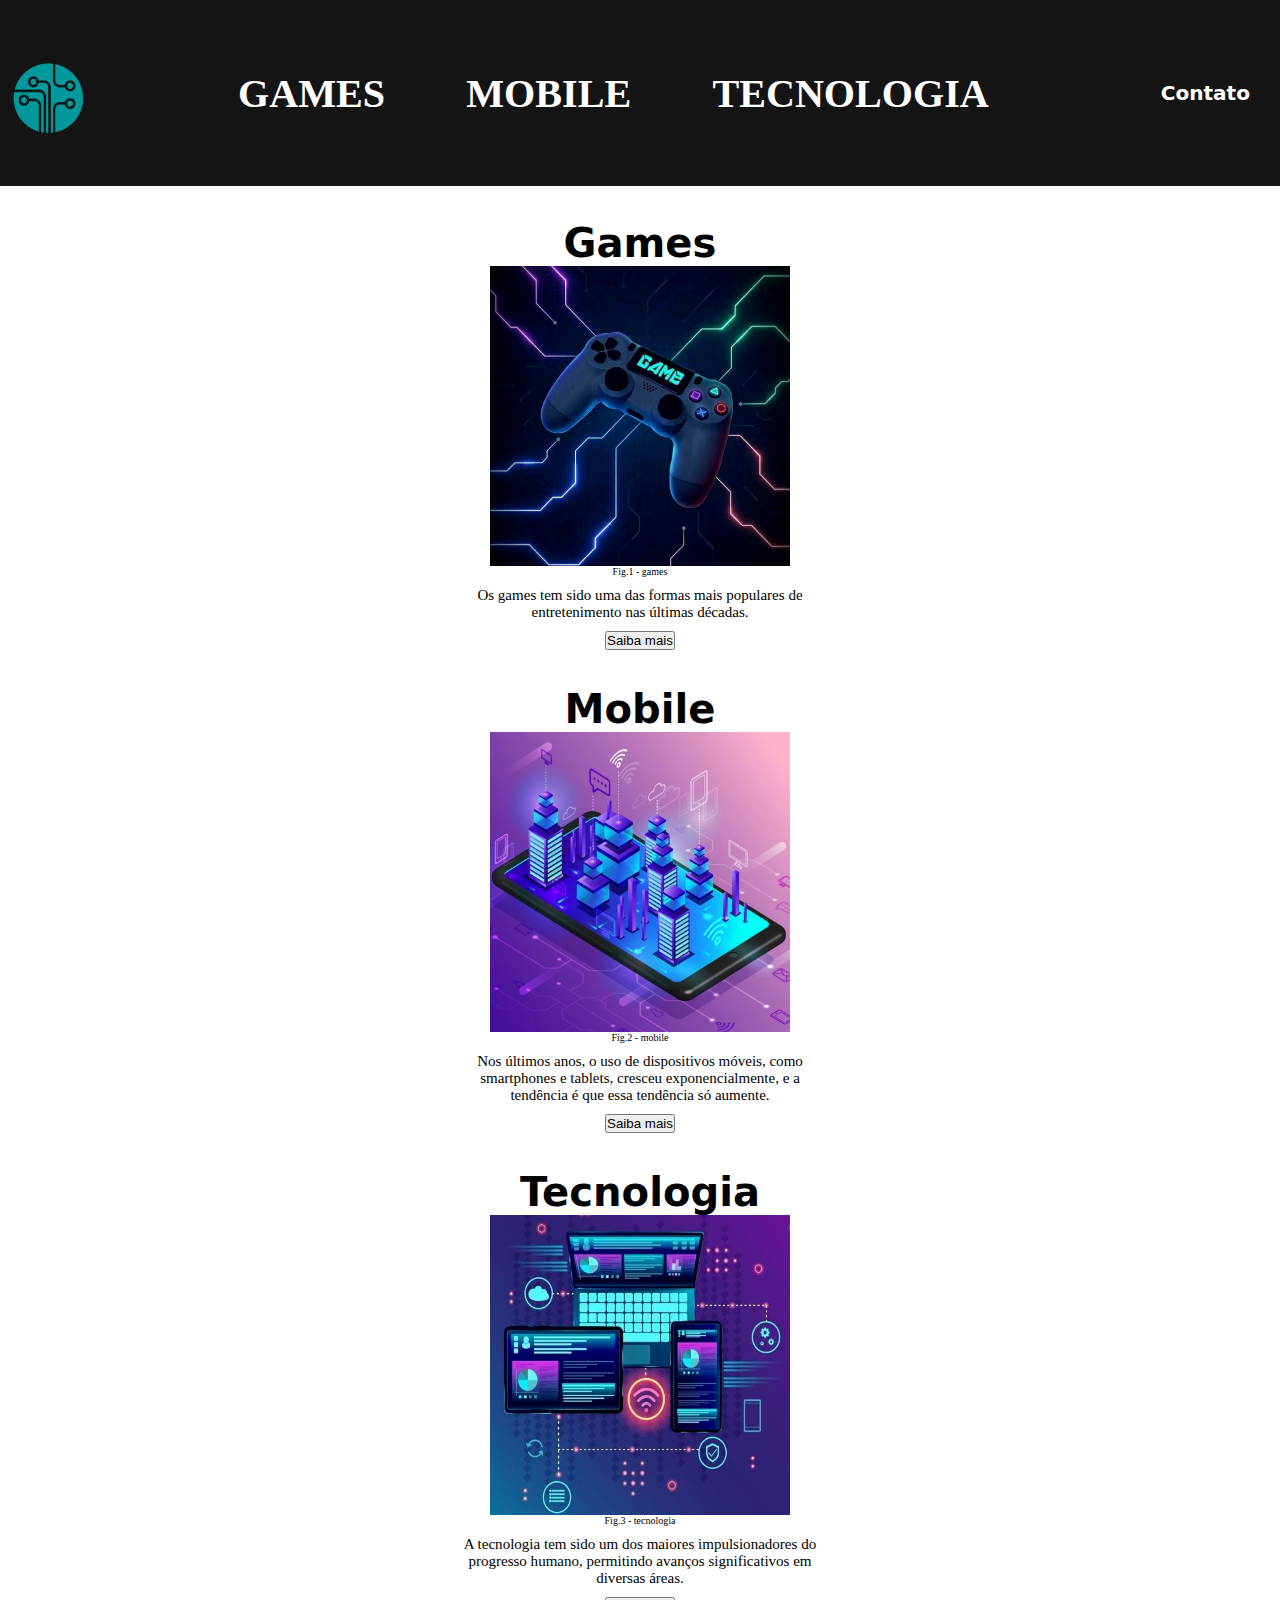
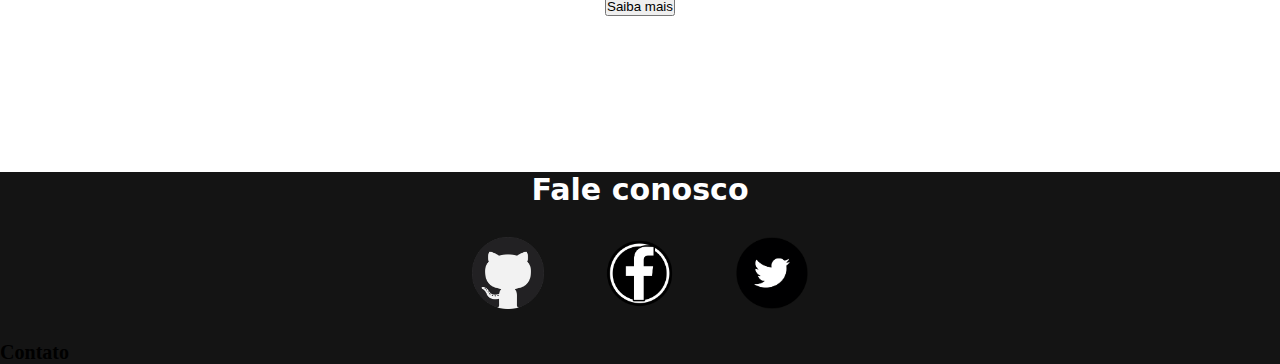
<file: index.html>
<!DOCTYPE html>
<html lang="pt-br">
<head>
    <meta charset="UTF-8">
    <meta http-equiv="X-UA-Compatible" content="IE=edge">
    <meta name="viewport" content="width=device-width, initial-scale=1.0">
    <link rel="stylesheet" href="./css/estilo-home.css">
    <title>HOME</title>
</head>
<body>
        <header class="cabecalho">
            <img src="./img/nova-logo.png" alt="Logo">            
            <nav>                
                   <a href="./pages/games.html">GAMES</a>
                   <a href="./pages/mobile.html">MOBILE</a>
                   <a href="./pages/tecnologia.html">TECNOLOGIA</a>
                   
            </nav>
            <a href="#rodape">Contato</a>
        </header>
        <section class="conteudo">
        <div>
                <h2>Games</h2>
               <figure>
                 <a href="./pages/games.html">  <img src="./img/games-home.png" alt="Games"></a> 
                    <figcaption>Fig.1 - games</figcaption>
                </figure>
                <nav>
                    <p>
                    Os games tem sido uma das formas mais populares de entretenimento nas últimas décadas.
                    </p>
                    <button><a href="./pages/games.html">Saiba mais</a></button>
                </nav>
             </div>
             <div>
                <h2>Mobile</h2>
                <figure>
                 <a href="./pages/mobile.html">  <img src="./img/mobile-home.png" alt="Mobile"></a> 
                    <figcaption>Fig.2 - mobile</figcaption>
                </figure>
                <nav>
                    <p>
                        Nos últimos anos, o uso de dispositivos móveis, como smartphones e tablets, cresceu exponencialmente, e a tendência é que essa tendência só aumente.
                    </p>
                    <button><a href="./pages/mobile.html">Saiba mais</a></button>
                </nav>
            </div>
            <div> 
                <h2>Tecnologia</h2>
                <figure>
                  <a href="./pages/tecnologia.html">  <img src="./img/tecnologia-home.png" alt="Tecnologia"></a>
                    <figcaption>Fig.3 - tecnologia</figcaption>
                </figure>
                <nav>
                    <p>
                        A tecnologia tem sido um dos maiores impulsionadores do progresso humano, permitindo avanços significativos em diversas áreas.
                    </p>
                    <button><a href="./pages/tecnologia.html">Saiba mais</a></button>
                </nav>
            </div>
        </section>  
    <footer class="rodape"> 
        <h2 id="rodape">Fale conosco</h2>
        <nav>
            <a href="#"><img src="./img/github.png" alt="GitHub"></a>
            <a href="#"><img src="./img/facebook-icon.png" alt="Facebook"></a>
            <a href="#"><img src="./img/twitter-icon.png" alt="Twitter"></a>
        </nav> 
        <h1>Contato</h1>
    </footer>
</body>
</html>
</file>
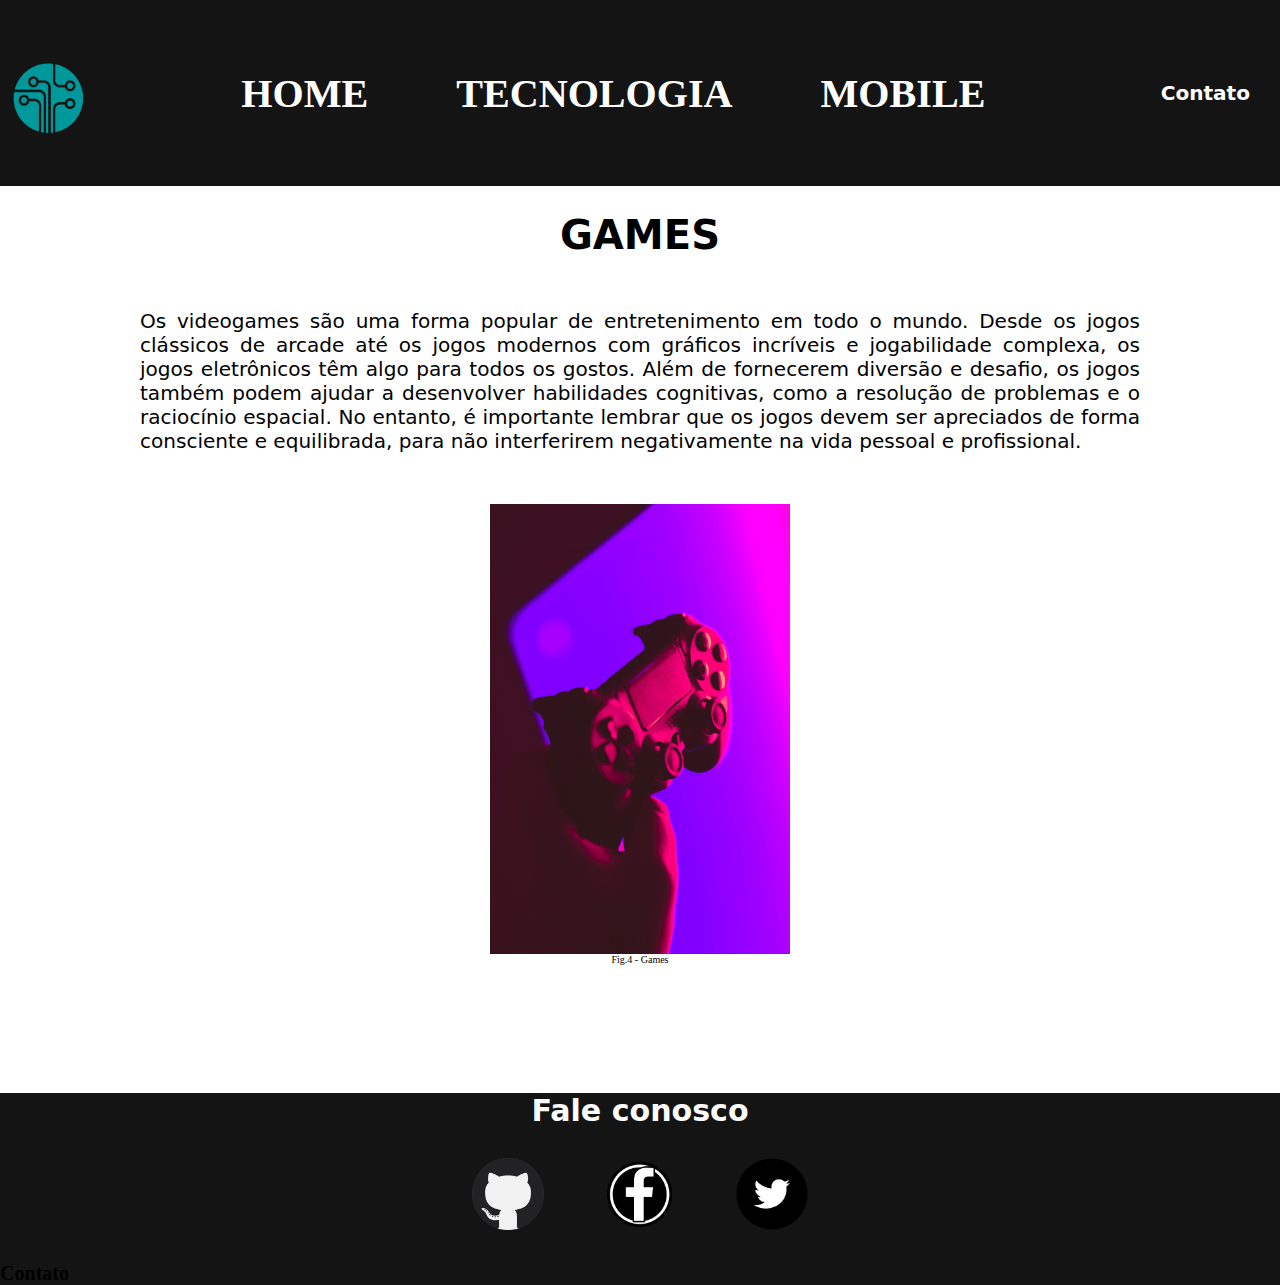
<file: pages/games.html>
<!DOCTYPE html>
<html lang="pt-br">
<head>
    <meta charset="UTF-8">
    <meta http-equiv="X-UA-Compatible" content="IE=edge">
    <meta name="viewport" content="width=device-width, initial-scale=1.0">
    <title>Games</title>
    <link rel="stylesheet" href="../css/estilo-pages.css">
</head>
<body>
    <header class="cabecalho">
        <img src="../img/nova-logo.png" alt="Logo">
        <nav>
            <a href="../index.html">HOME</a>
            <a href="./tecnologia.html">TECNOLOGIA</a>
            <a href="./mobile.html">MOBILE</a>
        </nav>
        <a href="#rodape">Contato</a>
    </header>
    <section class="conteudo">
       <div> 
           <h2>GAMES</h2>
           <p>Os videogames são uma forma popular de entretenimento em todo o mundo. Desde os jogos clássicos de arcade até os jogos modernos com gráficos incríveis e jogabilidade complexa, os jogos eletrônicos têm algo para todos os gostos. Além de fornecerem diversão e desafio, os jogos também podem ajudar a desenvolver habilidades cognitivas, como a resolução de problemas e o raciocínio espacial. No entanto, é importante lembrar que os jogos devem ser apreciados de forma consciente e equilibrada, para não interferirem negativamente na vida pessoal e profissional.
           </p>
           <figure>
               <img src="../img/games.jpg" alt="Games">
               <figcaption>Fig.4 - Games</figcaption>
           </figure>
       </div>
    </section>
       <footer class="rodape"> 
        <h2 id="rodape">Fale conosco</h2>
        <nav>
            <a href="#"><img src="../img/github.png" alt="GitHub"></a>
            <a href="#"><img src="../img/facebook-icon.png" alt="Facebook"></a>
            <a href="#"><img src="../img/twitter-icon.png" alt="Twitter"></a>
        </nav> 
        <h1>Contato</h1>
    </footer>   
</body>
</html>
</file>
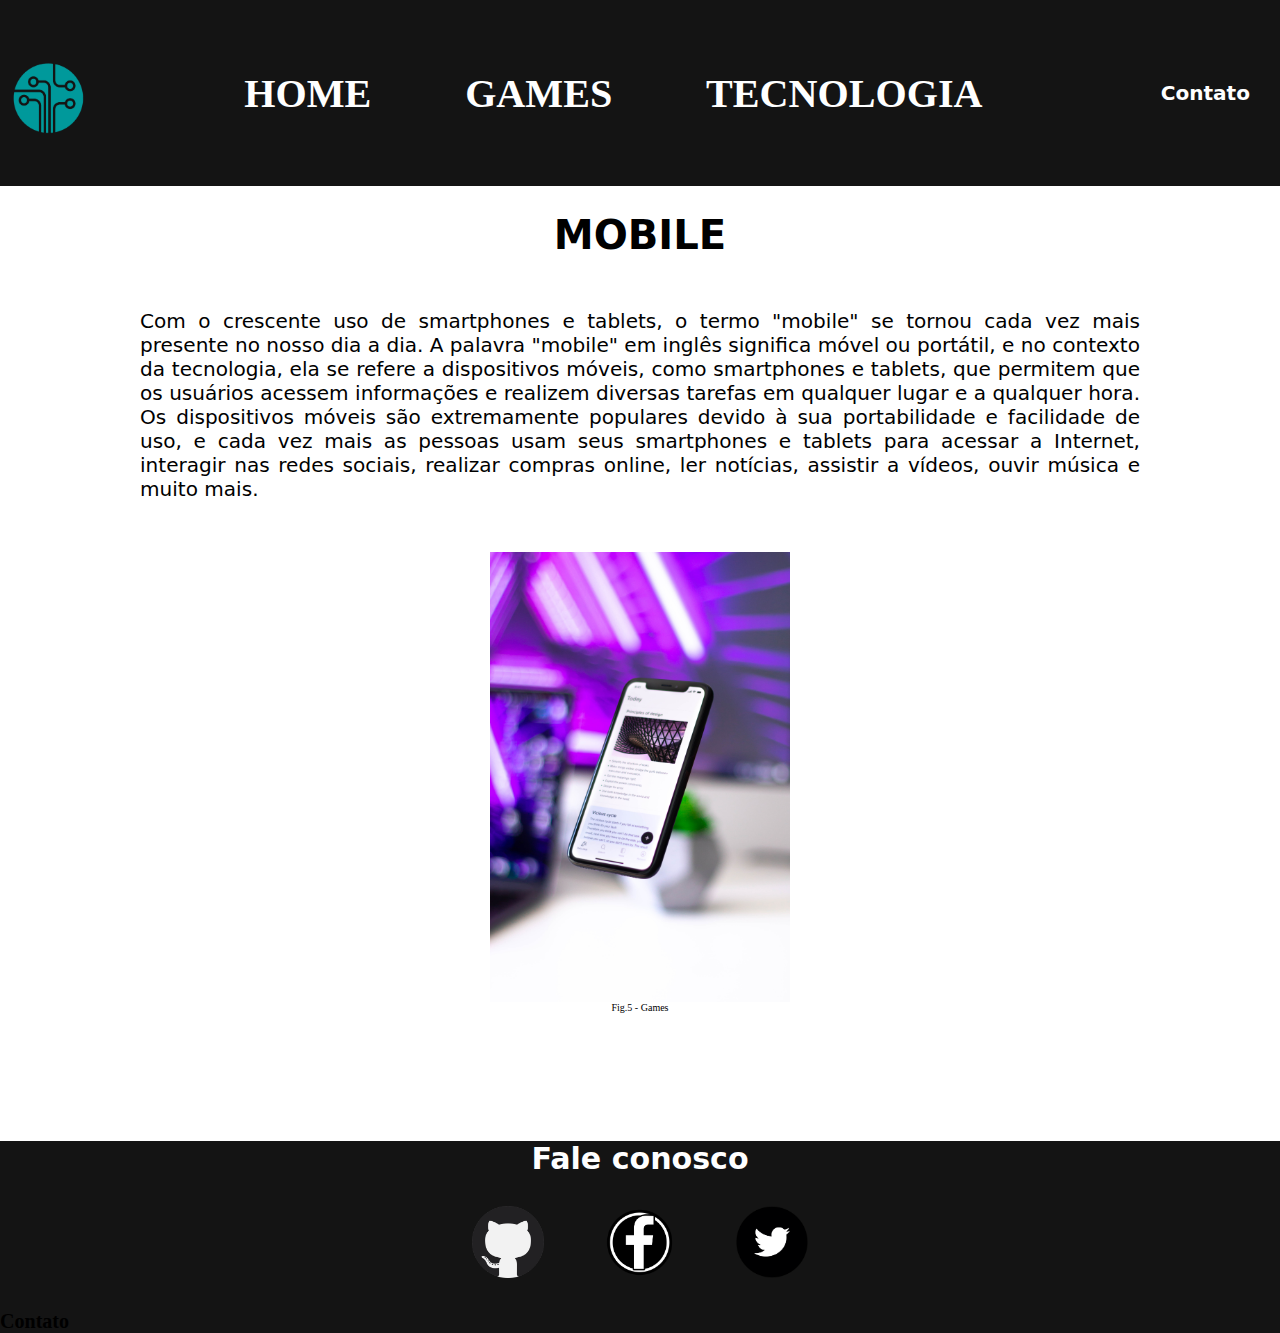
<file: pages/mobile.html>
<!DOCTYPE html>
<html lang="pt-br">
<head>
    <meta charset="UTF-8">
    <meta http-equiv="X-UA-Compatible" content="IE=edge">
    <meta name="viewport" content="width=device-width, initial-scale=1.0">
    <title>Mobile</title>
    <link rel="stylesheet" href="../css/estilo-pages.css">
</head>
<body>
    <header class="cabecalho">
        <img src="../img/nova-logo.png" alt="Logo do site">
        <nav>
            <a href="../index.html">HOME</a>
            <a href="./games.html">GAMES</a>
            <a href="./tecnologia.html">TECNOLOGIA</a>
        </nav>
        <a href="#rodape">Contato</a>
    </header>
    <section class="conteudo">
        <div>
            <h2>MOBILE</h2>
            <p>Com o crescente uso de smartphones e tablets, o termo "mobile" se tornou cada vez mais presente no nosso dia a dia. A palavra "mobile" em inglês significa móvel ou portátil, e no contexto da tecnologia, ela se refere a dispositivos móveis, como smartphones e tablets, que permitem que os usuários acessem informações e realizem diversas tarefas em qualquer lugar e a qualquer hora. Os dispositivos móveis são extremamente populares devido à sua portabilidade e facilidade de uso, e cada vez mais as pessoas usam seus smartphones e tablets para acessar a Internet, interagir nas redes sociais, realizar compras online, ler notícias, assistir a vídeos, ouvir música e muito mais.
            </p>
            <figure>
                <img src="../img/mobile.png" alt="Mobile">
                <figcaption>Fig.5 - Games</figcaption>
            </figure>
        </div>
    </section>
        <footer class="rodape"> 
            <h2 id="rodape">Fale conosco</h2>
            <nav>
                <a href="#"><img src="../img/github.png" alt="GitHub"></a>
                <a href="#"><img src="../img/facebook-icon.png" alt="Facebook"></a>
                <a href="#"><img src="../img/twitter-icon.png" alt="Twitter"></a>
             </nav> 
        <h1>Contato</h1>
    </footer>
</body>
</html>
</file>
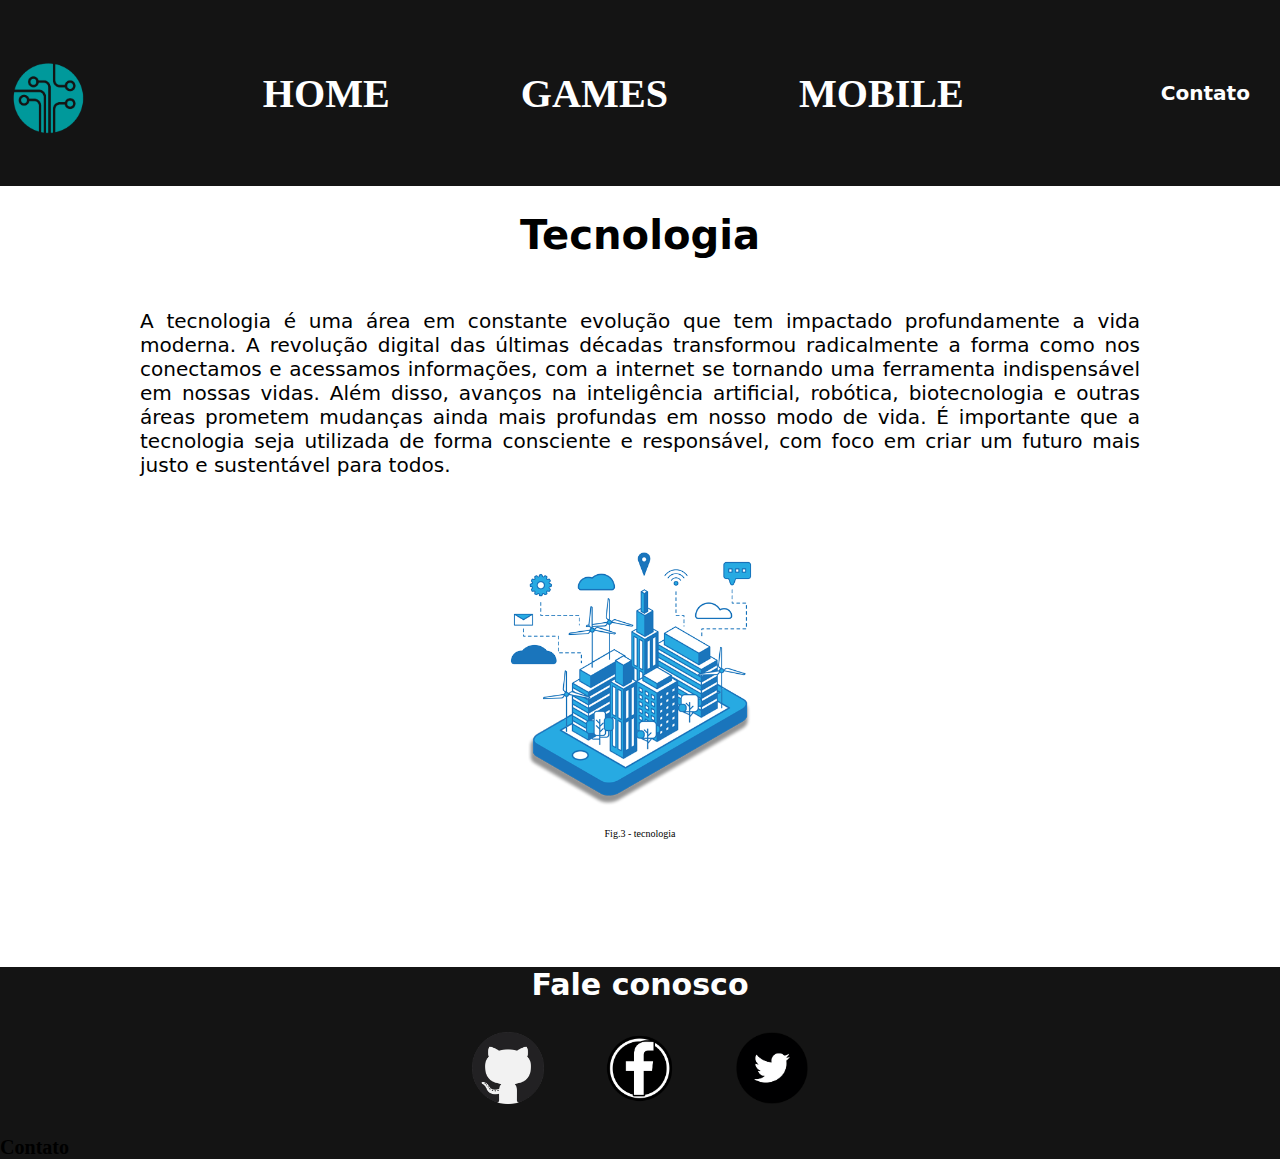
<file: pages/tecnologia.html>
<!DOCTYPE html>
<html lang="en">
<head>
    <meta charset="UTF-8">
    <meta http-equiv="X-UA-Compatible" content="IE=edge">
    <meta name="viewport" content="width=device-width, initial-scale=1.0">
    <title>Tecnologia</title>
    <link rel="stylesheet" href="../css/estilo-pages.css">
</head>
<body>
    <header class="cabecalho">
        <img src="../img/nova-logo.png" alt="Logo">
        <nav>
            <a href="../index.html">HOME</a>
            <a href="./games.html">GAMES</a>
            <a href="./mobile.html">MOBILE</a>
        </nav>
        <a href="#rodape">Contato</a>
    </header>
    <section class="conteudo">
       <div> 
           <h2>Tecnologia</h2>
           <p>A tecnologia é uma área em constante evolução que tem impactado profundamente a vida moderna.
            A revolução digital das últimas décadas transformou radicalmente a forma como nos conectamos e acessamos informações,
            com a internet se tornando uma ferramenta indispensável em nossas vidas. 
            Além disso, avanços na inteligência artificial,
            robótica, biotecnologia e outras áreas prometem mudanças ainda mais profundas em nosso modo de vida.
            É importante que a tecnologia seja utilizada de forma consciente e responsável, com foco em criar um futuro mais justo e
            sustentável para todos.
           </p>
           <figure>
               <img src="../img/tecnologia.png" alt="Tecnologia">
               <figcaption>Fig.3 - tecnologia</figcaption>
           </figure>
       </div>
   </section>   
   <footer class="rodape"> 
    <h2 id="rodape">Fale conosco</h2>
    <nav>
        <a href="#"><img src="../img/github.png" alt="GitHub"></a>
        <a href="#"><img src="../img/facebook-icon.png" alt="Facebook"></a>
        <a href="#"><img src="../img/twitter-icon.png" alt="Twitter"></a>
    </nav> 
    <h1>Contato</h1>
</footer>
</body>
</html>
</file>
<file: css/estilo-home.css>
@import url(./cabecalho.css);
@import url(./rodape.css);
@import url(./break-point-home.css);

*{
    margin: 0;
    padding: 0;
    box-sizing: border-box;
    
}
.conteudo{
    display: flex;
    flex-wrap: wrap;
    max-width: 80vw;
    margin: 0 auto;
    padding: 1% 0;
    flex-direction: column;
}
.conteudo h2{
    color:  #000000;
    font-size: 4rem;
    font-family: system-ui, -apple-system, BlinkMacSystemFont, 'Segoe UI', Roboto, Oxygen, Ubuntu, Cantarell, 'Open Sans', 'Helvetica Neue', sans-serif;
    font-weight: 700;  
    text-align: center;
    padding-top: 2%;
   
}
.conteudo img{
    width: 300px;
    height: 300px;
    display: block;
    margin: 0 auto;
    text-align: center;
    }

.conteudo figcaption{
    text-align: center;
    padding: 0 0;
}
.conteudo figure{
    justify-content: space-around;
}
.conteudo > div{
    flex-grow: 1;
    flex-shrink: 1;
    flex-basis: 300px;
    flex-direction: column;
    align-items: center;
}
.conteudo p{
  text-align: center;
  justify-content: center;
  padding: 1%; 
  font-size: 1.5rem;
  max-width: 400px;
  margin: 0 auto;

}
.conteudo div nav{
  justify-content: center;
  flex-direction: column;
  text-align: center;
  align-items: center;
  padding-bottom: 10%;
}

.conteudo button a{
  text-decoration: none;
  color: #000000;
}
</file>
<file: css/estilo-pages.css>
@import url(./cabecalho.css);
@import url(./rodape.css);
@import url(./break-point-pages.css);

.conteudo h2{
    margin: 2% auto;
    font-family: system-ui, -apple-system, BlinkMacSystemFont, 'Segoe UI', Roboto;
    font-size: 4rem;
    text-align: center;
}

.conteudo p{
    margin: 4% auto;
    font-family: system-ui, -apple-system, BlinkMacSystemFont, 'Segoe UI', Roboto;
    font-size: 2rem;
    text-align: justify;
    max-width: 1000px;
    text-align: justify;
}

.conteudo img{
    display: flex;
    width: 300px;
    margin: 0 auto;
}
.conteudo figcaption{
    text-align: center;
}
</file>
